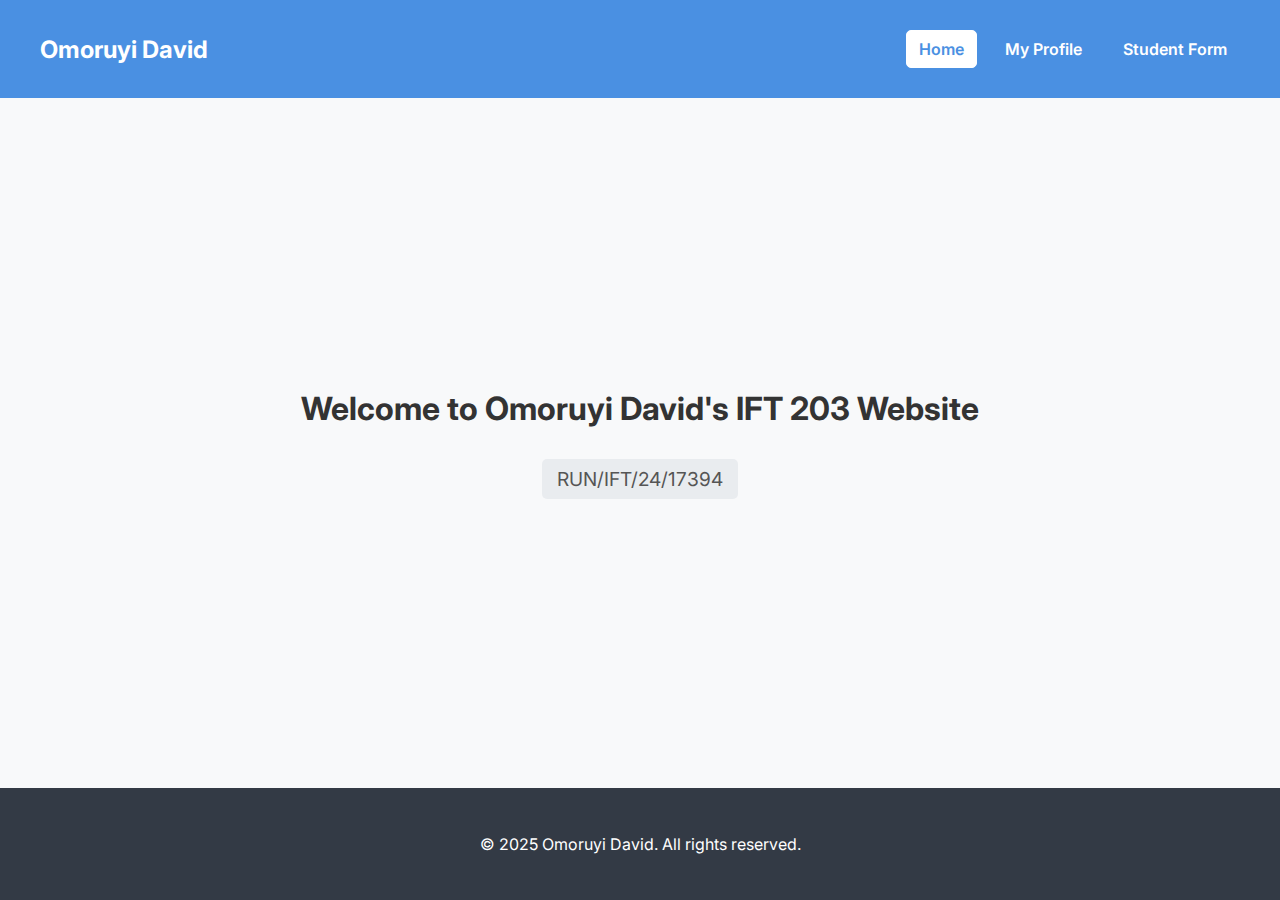
<file: index.html>
<!DOCTYPE html>
<html lang="en">
<head>
    <meta charset="UTF-8">
    <meta name="viewport" content="width=device-width, initial-scale=1.0">
    <title>My Student Homepage</title>
    <link href="https://fonts.googleapis.com/css2?family=Inter:wght@400;600&display=swap" rel="stylesheet">
    <style>
        /* Basic reset and full-height setup */
        html, body {
            height: 100%;
            margin: 0;
            font-family: 'Inter', sans-serif;
            background-color: #f0f0f0;
        }

        /* The Grid container */
        .grid-container {
            display: grid;
            grid-template-rows: auto 1fr auto; /* Header, Main (flexible), Footer */
            min-height: 100vh; 
            width: 100%;
        }

        /* Header and Footer styles */
        .grid-header, .grid-footer {
            padding: 30px 40px;
            color: white;
        }

        .grid-header {
            background-color: #4a90e2; /* Blue */
            display: flex;
            justify-content: space-between;
            align-items: center;
        }
        
        .grid-header h2 {
            margin: 0;
        }
        
        .grid-header nav {
            display: flex;
            gap: 15px;
        }

        .grid-header nav a {
            color: white;
            text-decoration: none;
            font-weight: 600;
            font-size: 1rem;
            padding: 8px 12px;
            border: 1px solid transparent;
            border-radius: 5px;
            transition: background-color 0.3s, color 0.3s;
        }

        .grid-header nav a:hover, .grid-header nav a.active {
            background-color: white;
            color: #4a90e2;
            border-color: white;
        }

        .grid-footer {
            background-color: #333a45; /* Dark Gray */
            text-align: center;
        }

        /* Main content area */
        .grid-main {
            background-color: #f8f9fa; /* Light Gray */
            color: #333;
            padding: 40px;
            text-align: center;
            display: flex;
            flex-direction: column;
            justify-content: center;
            align-items: center;
        }

        .grid-main .matric-no {
            font-size: 1.2rem;
            color: #555;
            background-color: #e9ecef;
            padding: 8px 15px;
            border-radius: 5px;
            margin-top: 10px;
        }

        /* Challenge: Media Query */
        @media (max-width: 600px) {
            .grid-header, .grid-main, .grid-footer {
                padding: 20px; /* Reduced padding */
            }
            .grid-header {
                flex-direction: column;
                gap: 15px;
            }
            h1 { font-size: 1.5rem; } /* Reduced font size */
        }
    </style>
</head>
<body>
    <div class="grid-container">
        <header class="grid-header">
            <h2>Omoruyi David</h2>
            <nav>
                <a href="index.html" class="active">Home</a>
                <a href="profile.html">My Profile</a>
                <a href="Form Table.html">Student Form</a>
            </nav>
        </header>
        <main class="grid-main">
            <h1>Welcome to Omoruyi David's IFT 203 Website</h1>
            <p class="matric-no">RUN/IFT/24/17394</p>
        </main>
        <footer class="grid-footer">
            <p>&copy; 2025 Omoruyi David. All rights reserved.</p>
        </footer>
    </div>
</body>
</html>
</file>
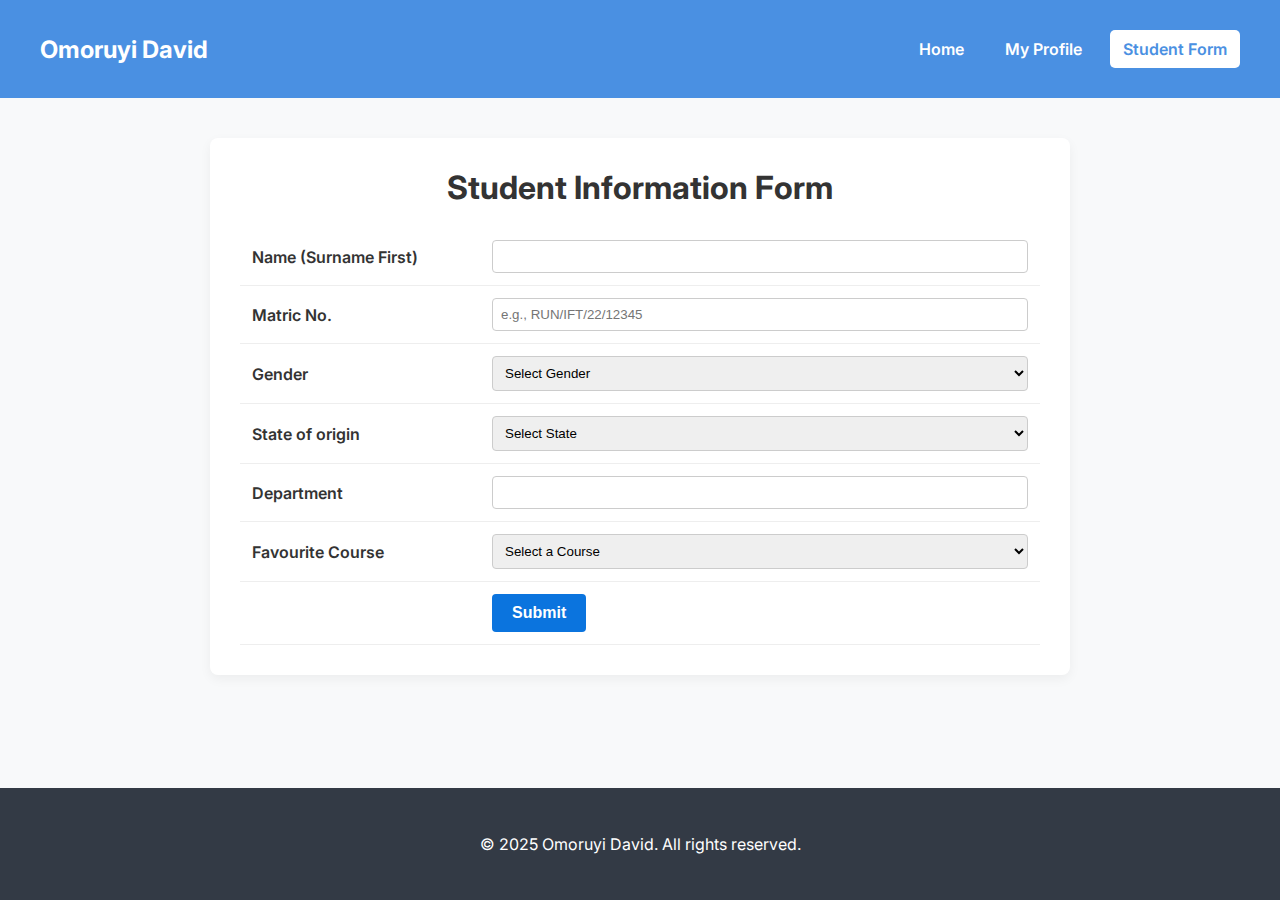
<file: Form Table.html>
<!DOCTYPE html>
<html lang="en">
<head>
    <meta charset="UTF-8">
    <meta name="viewport" content="width=device-width, initial-scale=1.0">
    <title>Student Form (Grid Layout)</title>
    <link href="https://fonts.googleapis.com/css2?family=Inter:wght@400;600&display=swap" rel="stylesheet">
    
    <!-- JavaScript from your Form Table.html -->
    <script>
        function showSummary(formData) {
            const summaryContent = document.getElementById('summaryContent');
            if (!summaryContent) return;
            
            const courseSelect = document.getElementById('favCourse');
            let courseText = "N/A";
            if (courseSelect.selectedIndex > 0) {
                courseText = courseSelect.options[courseSelect.selectedIndex].text;
            }
            
            // Fixed typo: 'State of Origin' and 'Department' keys
            const html = `
                <p><strong>Name:</strong> ${formData.name}</p>
                <p><strong>Matric No:</strong> ${formData.matricNo}</p>
                <p><strong>Gender:</strong> ${formData.gender}</p>
                <p><strong>State of Origin:</strong> ${formData.state}</p>
                <p><strong>Department:</strong> ${formData.department}</p>
                <p><strong>Favourite Course:</strong> ${courseText}</p>
            `;
            
            summaryContent.innerHTML = html;
        }

        function validateForm() {
            const form = document.querySelector('form');
            const formDataObj = Object.fromEntries(new FormData(form));

            // Trim string values
            const name = (formDataObj.name || '').trim();
            const matricNo = (formDataObj.matricNo || '').trim();
            const department = (formDataObj.department || '').trim();
            const gender = formDataObj.gender;
            const state = formDataObj.stateOfOrigin;
            const favCourse = formDataObj.favouriteCourse;

            // Get all message elements
            const errorEl = document.getElementById('errorMsg');
            const successEl = document.getElementById('successMsg');
            const loadingEl = document.getElementById('loadingMsg');
            const summaryEl = document.getElementById('dataSummary');
            const submitBtn = form.querySelector('input[type="submit"]');

            const nameRegex = /^[A-Za-z ]{3,40}$/;
            const matricNoRegex = /^RUN\/([A-Z]{3})\/([0-9]{2})\/([0-9]{5})$/;
            const genderOptions = ['Male', 'Female'];

            // Reset all messages and hide summary/loading elements
            errorEl.style.display = 'none';
            successEl.style.display = 'none';
            loadingEl.style.display = 'none';
            summaryEl.style.display = 'none';

            // Validation logic
            if (!nameRegex.test(name) || !matricNoRegex.test(matricNo) || 
                !genderOptions.includes(gender) || !favCourse || 
                !state || !department) {
                let errorMessage = 'Incomplete or incorrect data.';
                if (!nameRegex.test(name)) {
                    errorMessage = 'Name is incomplete or invalid.';
                } else if (!matricNoRegex.test(matricNo)) {
                    errorMessage = 'Matric No. is incorrect. (e.g., RUN/IFT/22/12345)';
                } else if (!gender) {
                    errorMessage = 'Please select your gender.';
                } else if (!state) {
                    errorMessage = 'Please select your state of origin.';
                } else if (!department) {
                    errorMessage = 'Department is required.';
                } else if (!favCourse) {
                    errorMessage = 'Please select a favourite course.';
                }
                errorEl.textContent = errorMessage;
                errorEl.style.display = 'block';
                return false;
            }

            // success: show loading animation, then display summary of inputs
            loadingEl.style.display = 'block';
            if (submitBtn) submitBtn.disabled = true;

            // Use the already gathered data
            const formData = {
                name: name,
                matricNo: matricNo,
                gender: gender,
                state: state,
                department: department,
                favouriteCourse: favCourse
            };

            setTimeout(function () {
                loadingEl.style.display = 'none';
                showSummary(formData);
                summaryEl.style.display = 'block';
                successEl.textContent = 'Data input correctly.';
                successEl.style.display = 'block';
                if (submitBtn) submitBtn.disabled = false;
            }, 1200);

            return false; // prevent actual form submission
        }
    </script>

    <!-- Styles from homepage.html and new form styles -->
    <style>
        /* Basic reset and full-height setup */
        html, body {
            height: 100%;
            margin: 0;
            font-family: 'Inter', sans-serif;
            background-color: #f0f0f0;
        }

        /* The Grid container (from homepage.html) */
        .grid-container {
            display: grid;
            grid-template-rows: auto 1fr auto; /* Header, Main (1fr), Footer */
            min-height: 100vh; 
            width: 100%;
        }

        /* Header and Footer styles */
        .grid-header, .grid-footer {
            padding: 30px 40px;
            color: white;
        }

        .grid-header {
            background-color: #4a90e2; /* Blue */
            display: flex;
            justify-content: space-between;
            align-items: center;
        }
        
        .grid-header h2 {
            margin: 0;
        }

        .grid-header nav {
            display: flex;
            gap: 15px;
        }

        .grid-header nav a {
            color: white;
            text-decoration: none;
            font-weight: 600;
            font-size: 1rem;
            padding: 8px 12px;
            border: 1px solid transparent;
            border-radius: 5px;
            transition: background-color 0.3s, color 0.3s;
        }

        .grid-header nav a:hover, .grid-header nav a.active {
            background-color: white;
            color: #4a90e2;
        }

        .grid-footer {
            background-color: #333a45; /* Dark Gray */
            text-align: center;
        }

        /* Main content area */
        .grid-main {
            background-color: #f8f9fa; /* Light Gray */
            color: #333;
            padding: 40px;
            /* Center the form content */
            display: flex;
            justify-content: center;
            align-items: flex-start;
        }
        
        .form-wrapper {
            width: 100%;
            max-width: 800px;
            background-color: #fff;
            padding: 30px;
            border-radius: 8px;
            box-shadow: 0 4px 12px rgba(0,0,0,0.05);
        }
        
        .form-wrapper h1 {
            margin-top: 0;
            text-align: center;
        }

        /* Form styling */
        form table {
            width: 100%;
            border-collapse: collapse;
        }

        form th, form td {
            padding: 12px;
            text-align: left;
            border-bottom: 1px solid #eee;
        }
        
        form th {
            width: 30%;
            font-weight: 600;
            color: #333;
        }

        form input[type="text"], form select {
            width: 100%;
            padding: 8px;
            border: 1px solid #ccc;
            border-radius: 4px;
            box-sizing: border-box; /* Important for 100% width */
        }
        
        form input[type="submit"] {
            background-color: #0b74de;
            color: white;
            padding: 10px 20px;
            border: none;
            border-radius: 4px;
            cursor: pointer;
            font-weight: 600;
            font-size: 1rem;
        }
        
        form input[type="submit"]:hover {
            background-color: #085da9;
        }
        
        form input[type="submit"]:disabled {
            background-color: #aaa;
            cursor: not-allowed;
        }

        /* Message and Summary Styles */
        #loadingMsg, #dataSummary, #successMsg, #errorMsg {
            margin-top: 20px;
        }
        
        #dataSummary {
            padding: 20px;
            background: #f8f9fa;
            border-radius: 8px;
        }
        
        #dataSummary h3 {
            margin: 0 0 15px;
            color: #2c3e50;
        }

        #summaryContent {
            line-height: 1.6;
        }

        #successMsg { color: #187f2e; font-weight: bold; }
        #errorMsg { color: #b00020; font-weight: bold; }
        
        /* Spinner Animation */
        .spinner {
            display: inline-block;
            width: 30px;
            height: 30px;
            border: 3px solid #f3f3f3;
            border-top: 3px solid #3498db;
            border-radius: 50%;
            animation: spin 1s linear infinite;
        }
        @keyframes spin {
            0% { transform: rotate(0deg); }
            100% { transform: rotate(360deg); }
        }

        /* Challenge: Media Query */
        @media (max-width: 600px) {
            .grid-header, .grid-main, .grid-footer {
                padding: 20px;
            }
            
            .grid-header {
                flex-direction: column;
                gap: 15px;
            }

            .grid-main {
                padding: 10px;
            }
            
            .form-wrapper {
                padding: 20px;
            }

            form th, form td {
                display: block;
                width: 100%;
                text-align: left;
            }
            
            form th {
                padding-bottom: 5px;
            }
            
            form td {
                padding-top: 0;
                padding-bottom: 15px;
            }
        }
    </style>
</head>
<body>

    <!-- Task 2 HTML Structure (Grid) -->
    <div class="grid-container">
        <!-- Row 1: Header -->
        <header class="grid-header">
            <h2>Omoruyi David</h2>
            <nav>
                <a href="index.html">Home</a>
                <a href="profile.html">My Profile</a>
                <a href="Form Table.html" class="active">Student Form</a>
            </nav>
        </header>
        
        <!-- Row 2: Main Content -->
        <main class="grid-main">
            <!-- Wrapper to center and style the form area -->
            <div class="form-wrapper">
                <h1>Student Information Form</h1>
            
                <!-- Your Form from Form Table.html -->
                <form onsubmit="return validateForm()">
                    <table>
                        <tr>
                            <th>Name (Surname First)</th>
                            <td><input type="text" name="name"></td>
                        </tr>
                        <tr>
                            <th>Matric No.</th>
                            <td><input type="text" name="matricNo" placeholder="e.g., RUN/IFT/22/12345"></td>
                        </tr>
                        <tr>
                            <th>Gender</th>
                            <td>
                                <select name="gender">
                                    <option value="">Select Gender</option>
                                    <option value="Male">Male</option>
                                    <option value="Female">Female</option>
                                </select>
                            </td>
                        </tr>
                        <tr>
                            <th>State of origin</th>
                            <td>
                                <!-- I fixed the 'name' attribute here -->
                                <select name="stateOfOrigin">
                                    <option value="">Select State</option>
                                    <option value="Abia">Abia</option>
                                    <option value="Adamawa">Adamawa</option>
                                    <option value="Akwa Ibom">Akwa Ibom</option>
                                    <option value="Anambra">Anambra</option>
                                    <option value="Bauchi">Bauchi</option>
                                    <option value="Bayelsa">Bayelsa</option>
                                    <option value="Benue">Benue</option>
                                    <option value="Borno">Borno</option>
                                    <option value="Cross River">Cross River</option>
                                    <option value="Delta">Delta</option>
                                    <option value="Ebonyi">Ebonyi</option>
                                    <option value="Edo">Edo</option>
                                    <option value="Ekiti">Ekiti</option>
                                    <option value="Enugu">Enugu</option>
                                    <option value="Gombe">Gombe</option>
                                    <option value="Imo">Imo</option>
                                    <option value="Jigawa">Jigawa</option>
                                    <option value="Kaduna">Kaduna</option>
                                    <option value="Kano">Kano</option>
                                    <option value="Kogi">Kogi</option>
                                    <option value="Kwara">Kwara</option>
                                    <option value="Lagos">Lagos</option>
                                    <option value="Nasarawa">Nasarawa</option>
                                    <option value="Niger">Niger</option>
                                    <option value="Ogun">Ogun</option>
                                    <option value="Ondo">Ondo</option>
                                    <option value="Osun">Osun</option>
                                    <option value="Oyo">Oyo</option>
                                    <option value="Plateau">Plateau</option>
                                    <option value="Rivers">Rivers</option>
                                    <option value="Sokoto">Sokoto</option>
                                    <option value="Taraba">Taraba</option>
                                    <option value="Yobe">Yobe</option>
                                    <option value="Zamfara">Zamfara</option>
                                </select>
                            </td>
                        </tr>
                        <tr>
                            <th>Department</th>
                            <td><input type="text" name="department"></td>
                        </tr>
                        <tr>
                            <th>Favourite Course</th>
                            <td>
                                <select name="favouriteCourse" id="favCourse">
                                    <option value="">Select a Course</option>
                                    <option value="COS 201">COS 201 - Computer Programming I</option>
                                    <option value="CYB 201">CYB 201 - Introduction to Cybersecurity and Strategy</option>
                                    <option value="ENT 211">ENT 211 - Entrepreneurship and Innovation</option>
                                    <option value="IFT 203">IFT 203 - Introduction to Web Technologies</option>
                                    <option value="IFT 205">IFT 205 - Introduction to Information Technology</option>
                                    <option value="IFT 211">IFT 211 - Digital Logic Design</option>
                                    <option value="MTH 201">MTH 201 - Mathematical Methods</option>
                                    <option value="GIT 213">GIT 213 - Introduction to Machine Learning I</option>
                                    <option value="FIC 201">FIC 201 - Christian Worldview and Contemporary Culture</option>
                                    <option value="ICT 201">ICT 201 - Introduction to Information and Communication Technology</option>
                                    <option value="IFS 207">IFS 207 - Introduction to Information Systems</option>
                                </select>
                            </td>
                        </tr>
                        <tr>
                            <td></td>
                            <td><input type="submit" value="Submit"></td>
                        </tr>
                    </table>
                </form>
            
                <!-- Loading animation -->
                <div id="loadingMsg" style="display:none;text-align:center;">
                    <div class="spinner"></div>
                    <div style="margin-top:10px;color:#666;">Processing...</div>
                </div>
                
                <!-- Summary of input data -->
                <div id="dataSummary" style="display:none;">
                    <h3>Submitted Information</h3>
                    <div id="summaryContent"></div>
                </div>
                
                <!-- Status Messages -->
                <div id="successMsg" style="display:none;"></div>
                <div id="errorMsg" style="display:none;"></div>
            </div>
        </main>
        
        <!-- Row 3: Footer -->
        <footer class="grid-footer">
            <p>&copy; 2025 Omoruyi David. All rights reserved.</p>
        </footer>
    </div>

</body>
</html>
</file>
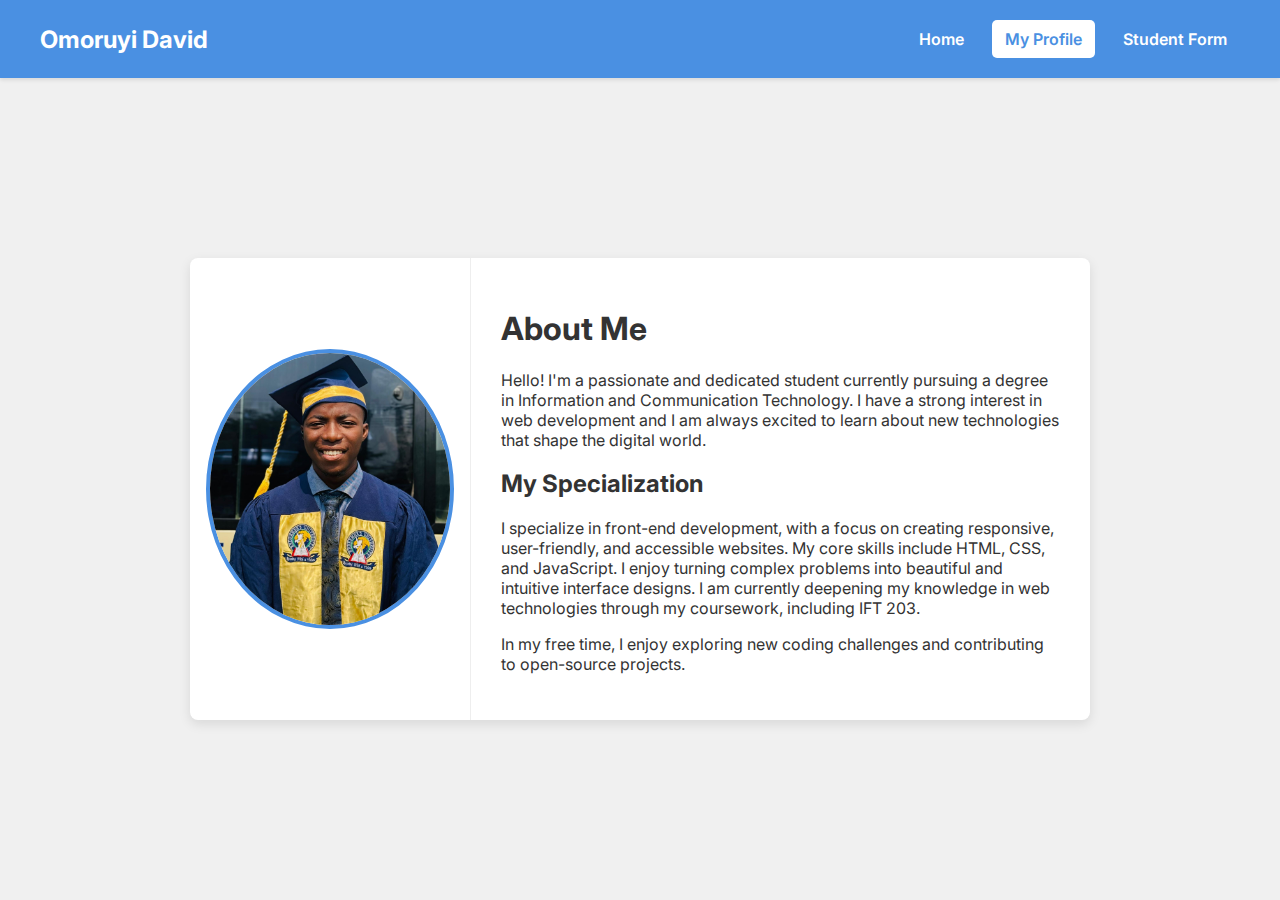
<file: profile.html>
<!DOCTYPE html>
<html lang="en">
<head>
    <meta charset="UTF-8">
    <meta name="viewport" content="width=device-width, initial-scale=1.0">
    <title>About Me - Omoruyi David</title>
    <link rel="stylesheet" href="style.css">
</head>
<body>

    <div class="page-wrapper">
        <header class="grid-header">
            <h2>Omoruyi David</h2>
            <nav>
                <a href="index.html">Home</a>
                <a href="profile.html" class="active">My Profile</a>
                <a href="Form Table.html">Student Form</a>
            </nav>
        </header>

        <main class="profile-main">
            <div class="profile-container">
                <!-- Left Column: Picture -->
                <div class="profile-picture-section">
                    <img src="Me 2.jpg" alt="A profile picture of Omoruyi David">
                </div>

                <!-- Right Column: Bio -->
                <div class="profile-bio-section">
                    <h1>About Me</h1>
                    <p>
                        Hello! I'm a passionate and dedicated student currently pursuing a degree in Information and Communication Technology. I have a strong interest in web development and I am always excited to learn about new technologies that shape the digital world.
                    </p>
                    <h2>My Specialization</h2>
                    <p>
                        I specialize in front-end development, with a focus on creating responsive, user-friendly, and accessible websites. My core skills include HTML, CSS, and JavaScript. I enjoy turning complex problems into beautiful and intuitive interface designs. I am currently deepening my knowledge in web technologies through my coursework, including IFT 203.
                    </p>
                    <p>
                        In my free time, I enjoy exploring new coding challenges and contributing to open-source projects.
                    </p>
                </div>
            </div>
        </main>
    </div>

</body>
</html>
</file>
<file: style.css>
/* Import Google Font */
@import url('https://fonts.googleapis.com/css2?family=Inter:wght@400;600&display=swap');

/* Basic styles */
body {
    font-family: 'Inter', sans-serif;
    margin: 0;
    background-color: #f0f0f0;
    color: #333;
}

.page-wrapper {
    display: flex;
    flex-direction: column;
    min-height: 100vh;
    width: 100%;
}

/* Shared Header Style */
.grid-header {
    background-color: #4a90e2; /* Blue */
    padding: 20px 40px;
    color: white;
    display: flex;
    justify-content: space-between;
    align-items: center;
    box-shadow: 0 2px 4px rgba(0,0,0,0.1);
}

.grid-header h2 {
    margin: 0;
}

.grid-header nav {
    display: flex;
    gap: 15px;
}

.grid-header nav a {
    color: white;
    text-decoration: none;
    font-weight: 600;
    font-size: 1rem;
    padding: 8px 12px;
    border: 1px solid transparent;
    border-radius: 5px;
    transition: background-color 0.3s, color 0.3s;
}

.grid-header nav a:hover, .grid-header nav a.active {
    background-color: white;
    color: #4a90e2;
}

/* Main content area for the profile page */
.profile-main {
    display: flex;
    justify-content: center;
    align-items: center;
    flex-grow: 1; /* Allows main to fill available space */
    padding: 40px 20px;
}

/* Flexbox container for the profile */
.profile-container {
    display: flex;
    flex-direction: row; /* Side-by-side on large screens */
    background-color: #fff;
    border-radius: 8px;
    box-shadow: 0 4px 12px rgba(0,0,0,0.1);
    max-width: 900px;
    width: 100%;
    overflow: hidden; /* Ensures the border-radius is respected by children */
}

/* Section for the picture */
.profile-picture-section {
    flex-basis: 30%; /* Takes up 30% of the width */
    padding: 20px;
    display: flex;
    justify-content: center;
    align-items: center;
}

.profile-picture-section img {
    max-width: 100%;
    border-radius: 50%;
    border: 4px solid #4a90e2;
}

/* Section for the bio text */
.profile-bio-section {
    flex-basis: 70%; /* Takes up 70% of the width */
    padding: 30px;
    border-left: 1px solid #eee; /* Challenge: Adds a neat border */
}

/* Media Query for small screens */
@media (max-width: 600px) {
    .grid-header {
        flex-direction: column;
        gap: 15px;
        padding: 20px;
    }

    .profile-main {
        padding: 20px 10px;
    }

    .profile-container {
        flex-direction: column; /* Stack vertically on small screens */
    }

    .profile-bio-section {
        border-left: none; /* Remove the vertical border */
        border-top: 1px solid #eee; /* Add a horizontal border instead */
        padding: 20px;
    }
}
</file>
